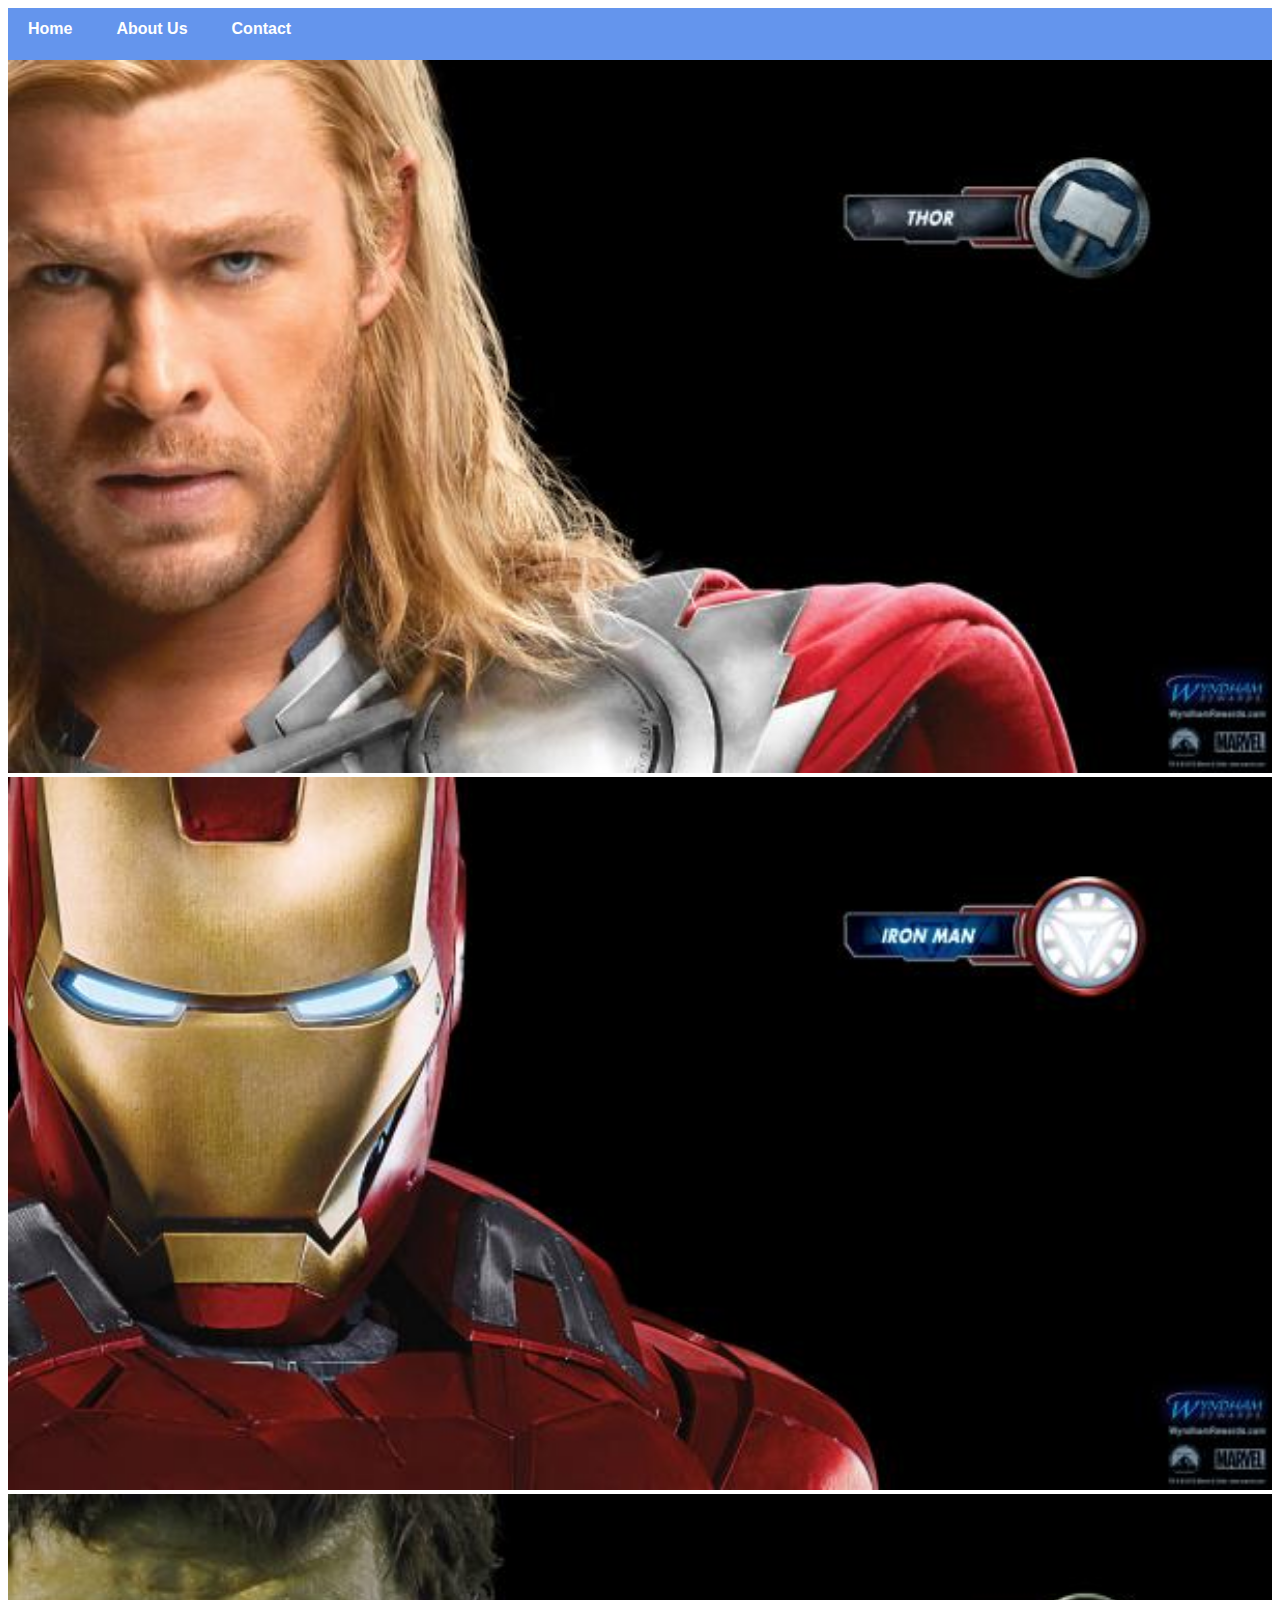
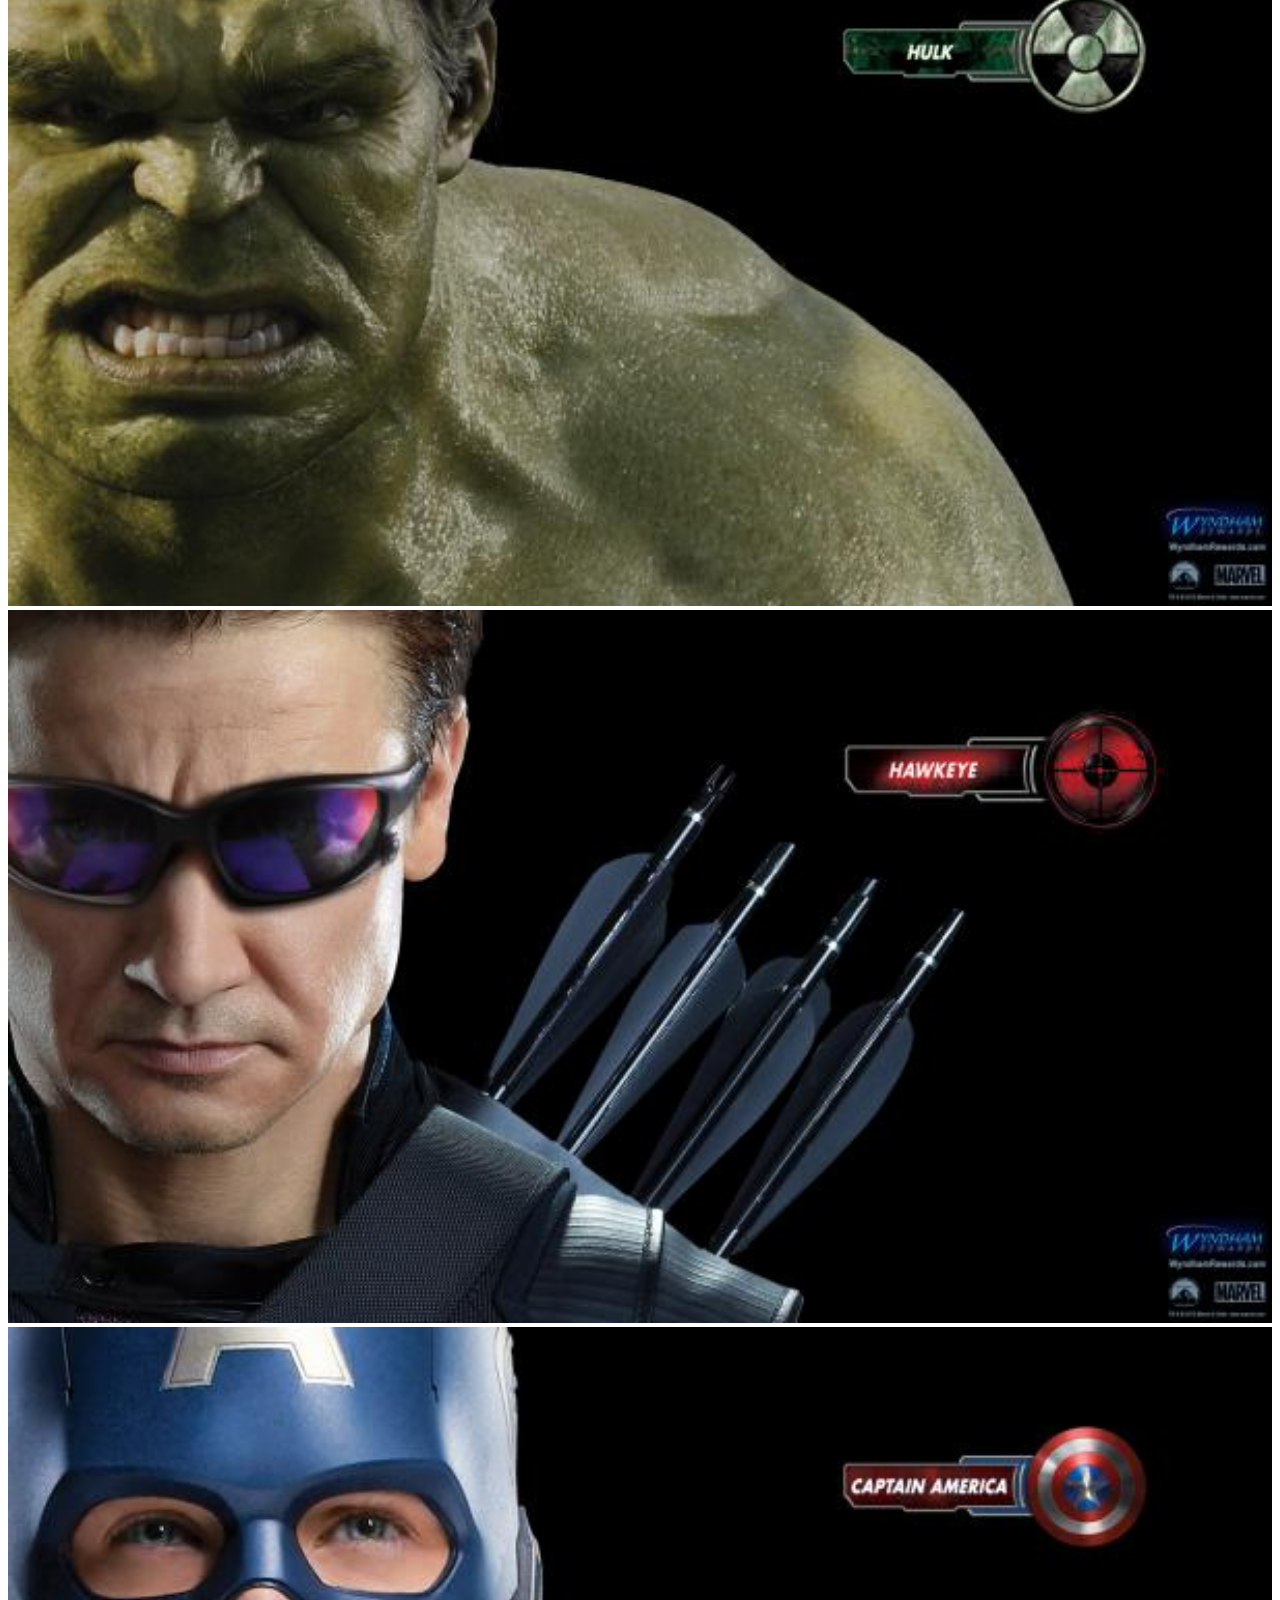
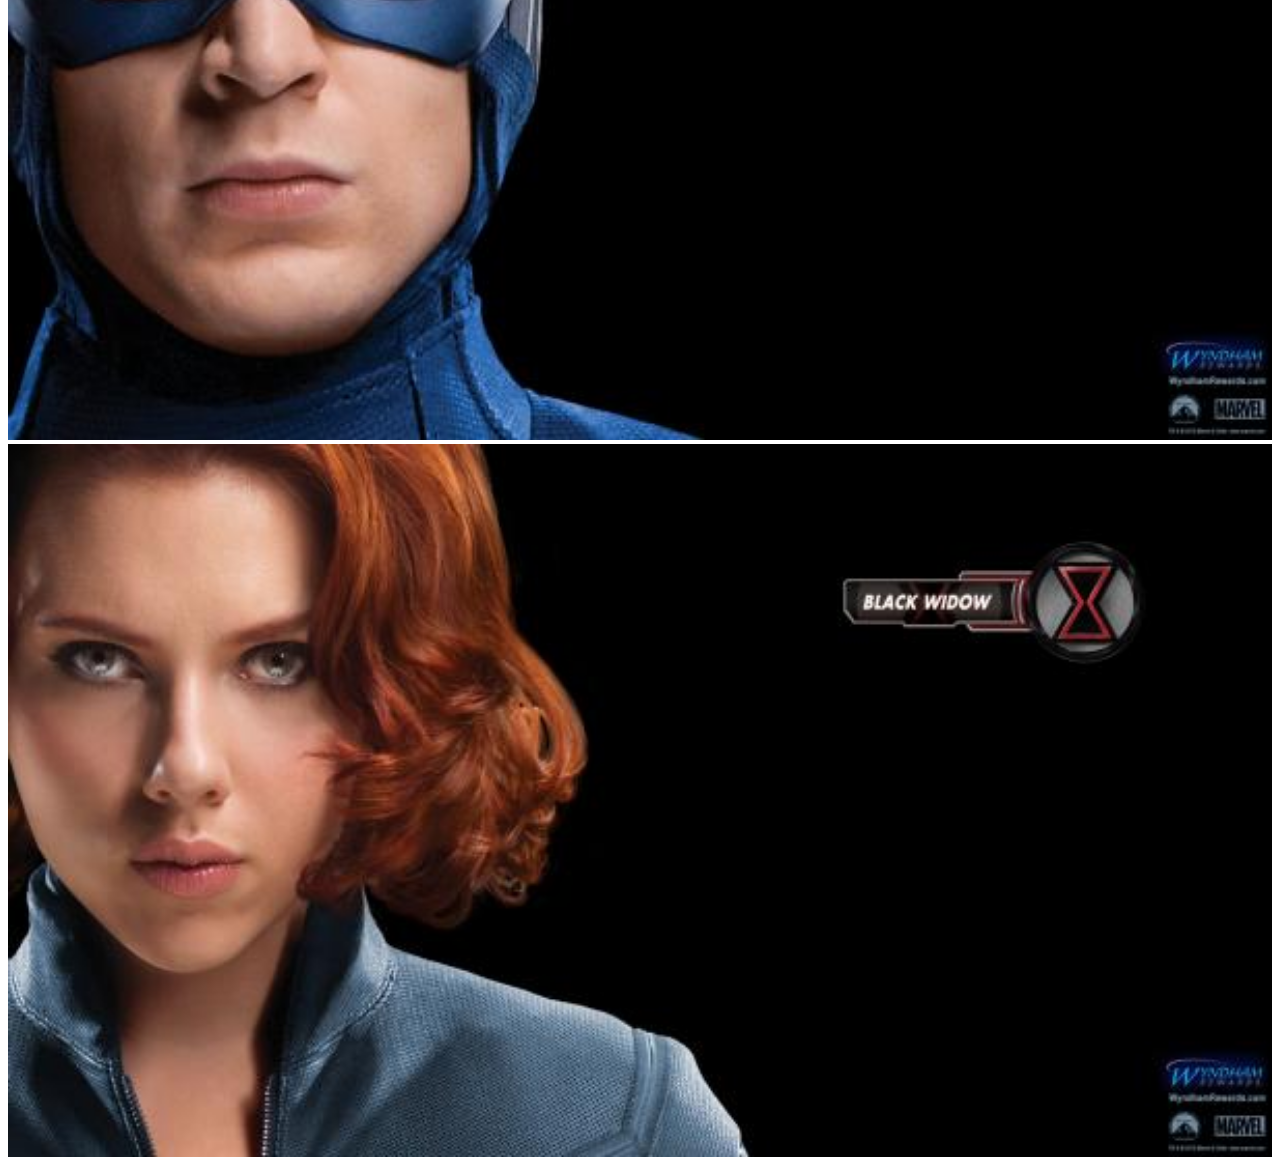
<file: index.html>
<!DOCTYPE html>
<html>
<head>
    <link rel="stylesheet" href="style.css">
    </head>
<body>
   <div id="menu">
     <a href="index.html">Home</a>
     <a href="about.html">About Us</a>
     <a href="contact.html">Contact</a>
</div>
    <div class="gallery">
        <a href="avenger-1.html"> <img src="images/avengers_01.jpg"></a>
        <a href="avenger-2.html"> <img src="images/avengers_02.jpg"></a>
        <a href="avenger-3.html"><img src="images/avengers_03.jpg"></a>
        <a href="avenger-4.html"><img src="images/avengers_04.jpg"></a>
        <a href="avenger-5.html"><img src="images/avengers_05.jpg"></a>
        <a href="avenger-6.html"><img src="images/avengers_06.jpg"></a>
    </div>
    
    </body>
</html>
</file>
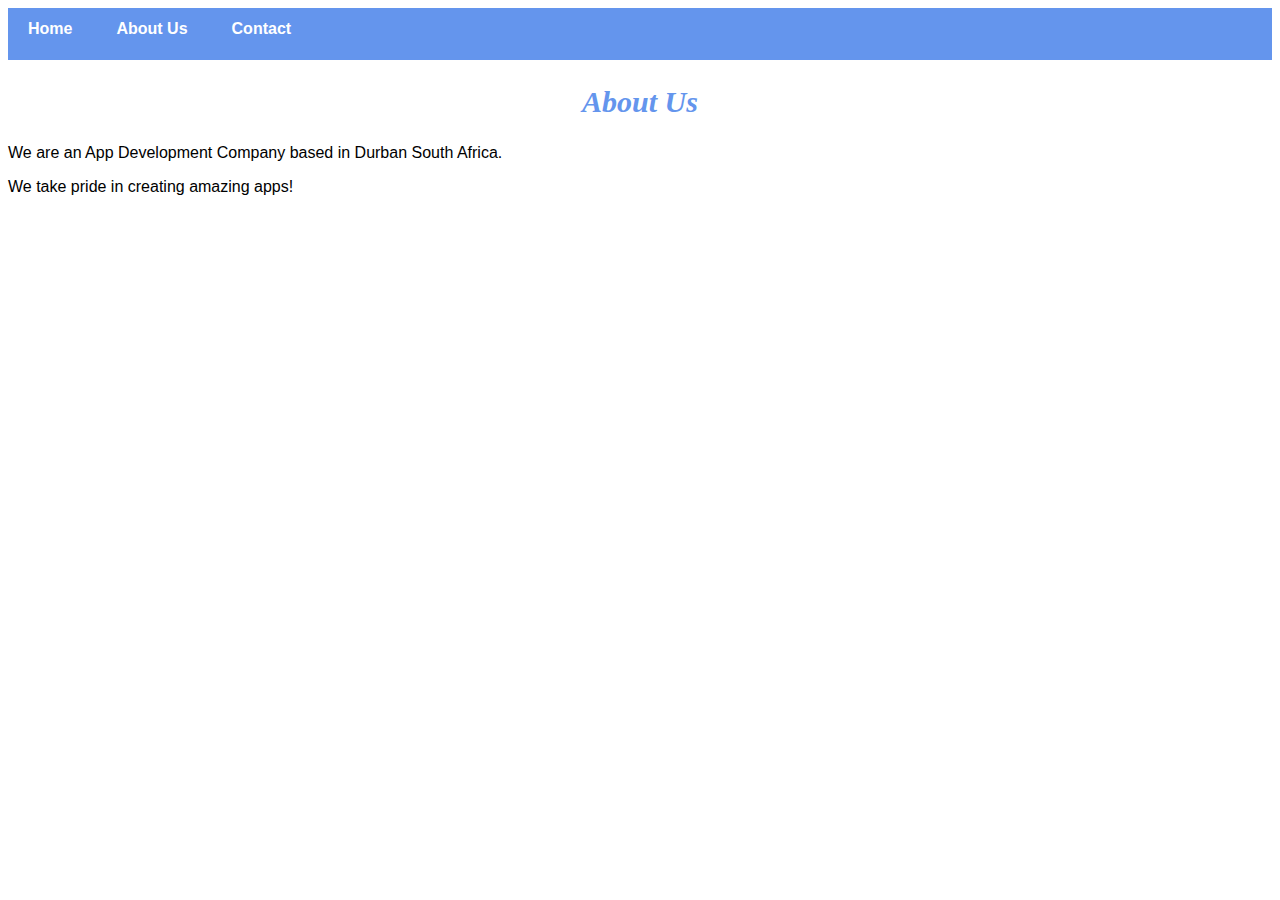
<file: about.html>
<!DOCTYPE html>
<html>
<head>
    <link rel="stylesheet" href="style.css">
    </head>
<body>
   <div id="menu">
     <a href="index.html">Home</a>
     <a href="about.html">About Us</a>
     <a href="contact.html">Contact</a>
</div>
   <h2>About Us</h2> 
    <p> We are an App Development Company based in Durban South Africa.</p>
    <p>We take pride in creating amazing apps!</p>
    </body>
</html>
</file>
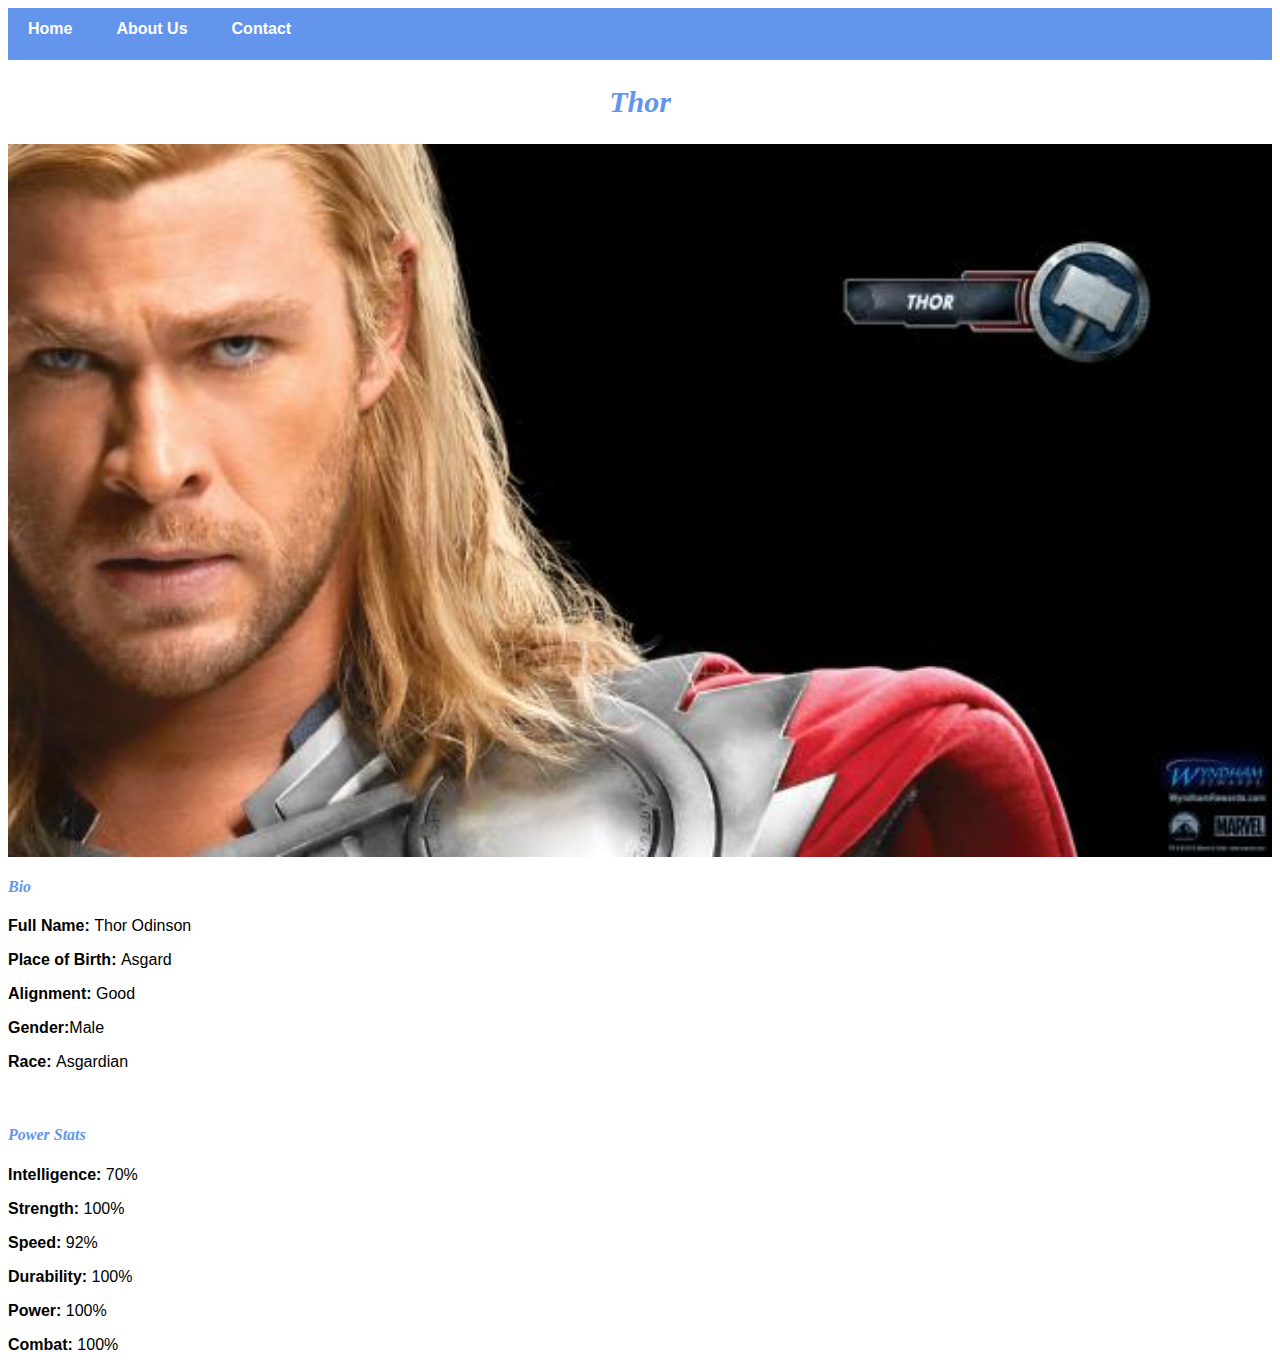
<file: avenger-1.html>
<!DOTYPE html>
<html>
<head>
    <link rel="stylesheet" href="style.css"></head>
    <body>
        <div id="menu">
     <a href="index.html">Home</a>
     <a href="about.html">About Us</a>
     <a href="contact.html">Contact</a>
</div>
        <h2>Thor</h2>
    <div class="gallery">
        <img src="images/avengers_01.jpg">
        </div>
    <h4>Bio</h4>
    <p><b>Full Name: </b>Thor Odinson</p>
    <p><b>Place of Birth: </b>Asgard</p>
    <p><b>Alignment: </b>Good</p>
        <p><b>Gender:</b>Male</p>
    <p><b>Race: </b>Asgardian</p>
        <br>
        <h4>Power Stats</h4>
    <p><b>Intelligence:</b> 70%</p>
    <p><b>Strength:</b> 100%</p>
    <p><b>Speed: </b>92% </p>
    <p><b>Durability:</b> 100%</p>
    <p><b>Power:</b> 100% </p>
        <p><b>Combat: </b>100%</p>
    
</body>
</html>
</file>
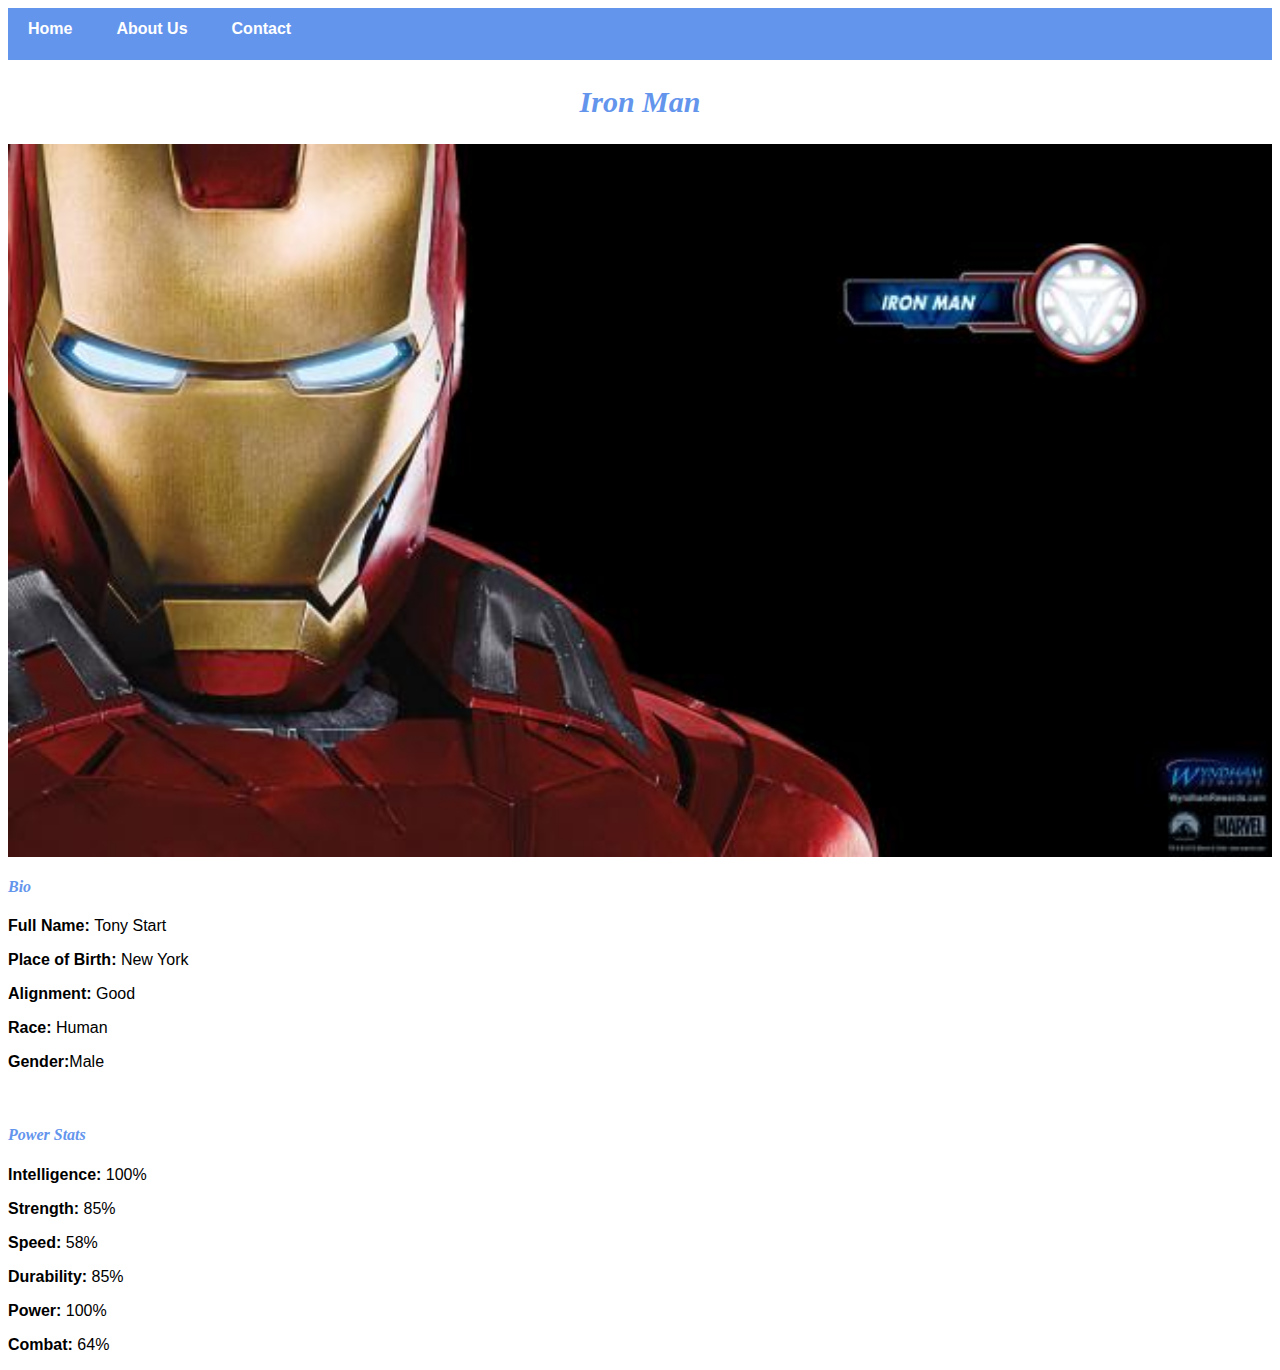
<file: avenger-2.html>
<!DOTYPE html>
<html>
<head>
    <link rel="stylesheet" href="style.css"></head>
    <body>
        <div id="menu">
     <a href="index.html">Home</a>
     <a href="about.html">About Us</a>
     <a href="contact.html">Contact</a>
</div>
        <h2>Iron Man</h2>
    <div class="gallery">
        <img src="images/avengers_02.jpg">
        </div>
    <h4>Bio</h4>
    <p><b>Full Name: </b> Tony Start</p>
    <p><b>Place of Birth: </b>New York</p>
    <p><b>Alignment: </b>Good</p>
    <p><b>Race: </b>Human</p>
        <p><b>Gender:</b>Male</p>
        <br>
        <h4>Power Stats</h4>
    <p><b>Intelligence:</b> 100%</p>
    <p><b>Strength:</b> 85%</p>
    <p><b>Speed: </b>58% </p>
    <p><b>Durability:</b> 85%</p>
    <p><b>Power:</b> 100% </p>
        <p><b>Combat: </b>64%</p>
    
</body>
</html>
</file>
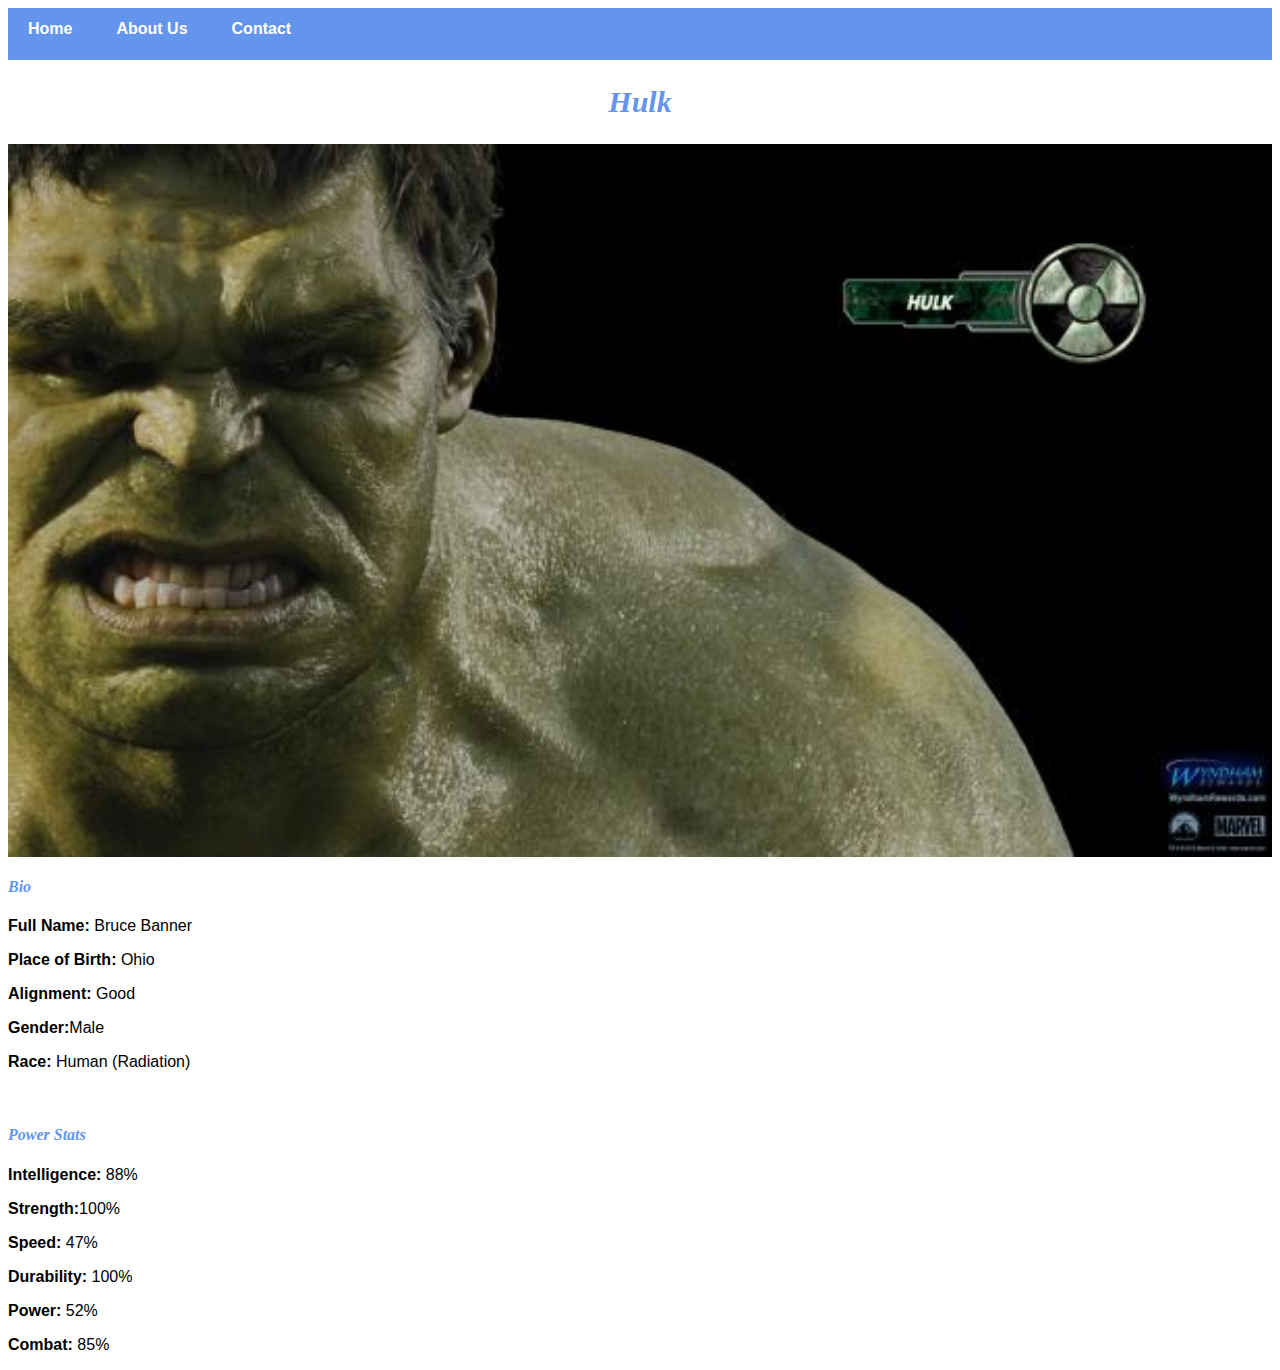
<file: avenger-3.html>
<!DOTYPE html>
<html>
<head>
    <link rel="stylesheet" href="style.css"></head>
    <body>
        <div id="menu">
     <a href="index.html">Home</a>
     <a href="about.html">About Us</a>
     <a href="contact.html">Contact</a>
</div>
        <h2>Hulk</h2>
    <div class="gallery">
        <img src="images/avengers_03.jpg">
        </div>
    <h4>Bio</h4>
    <p><b>Full Name: </b> Bruce Banner</p>
    <p><b>Place of Birth: </b>Ohio</p>
        <p><b>Alignment: </b>Good</p>
        <p><b>Gender:</b>Male</p>
    <p><b>Race: </b>Human (Radiation)</p>
        <br>
        <h4>Power Stats</h4>
    <p><b>Intelligence:</b> 88%</p>
    <p><b>Strength:</b>100%</p>
    <p><b>Speed: </b>47% </p>
    <p><b>Durability:</b> 100%</p>
    <p><b>Power:</b> 52% </p>
        <p><b>Combat: </b>85%</p>
    
</body>
</html>
</file>
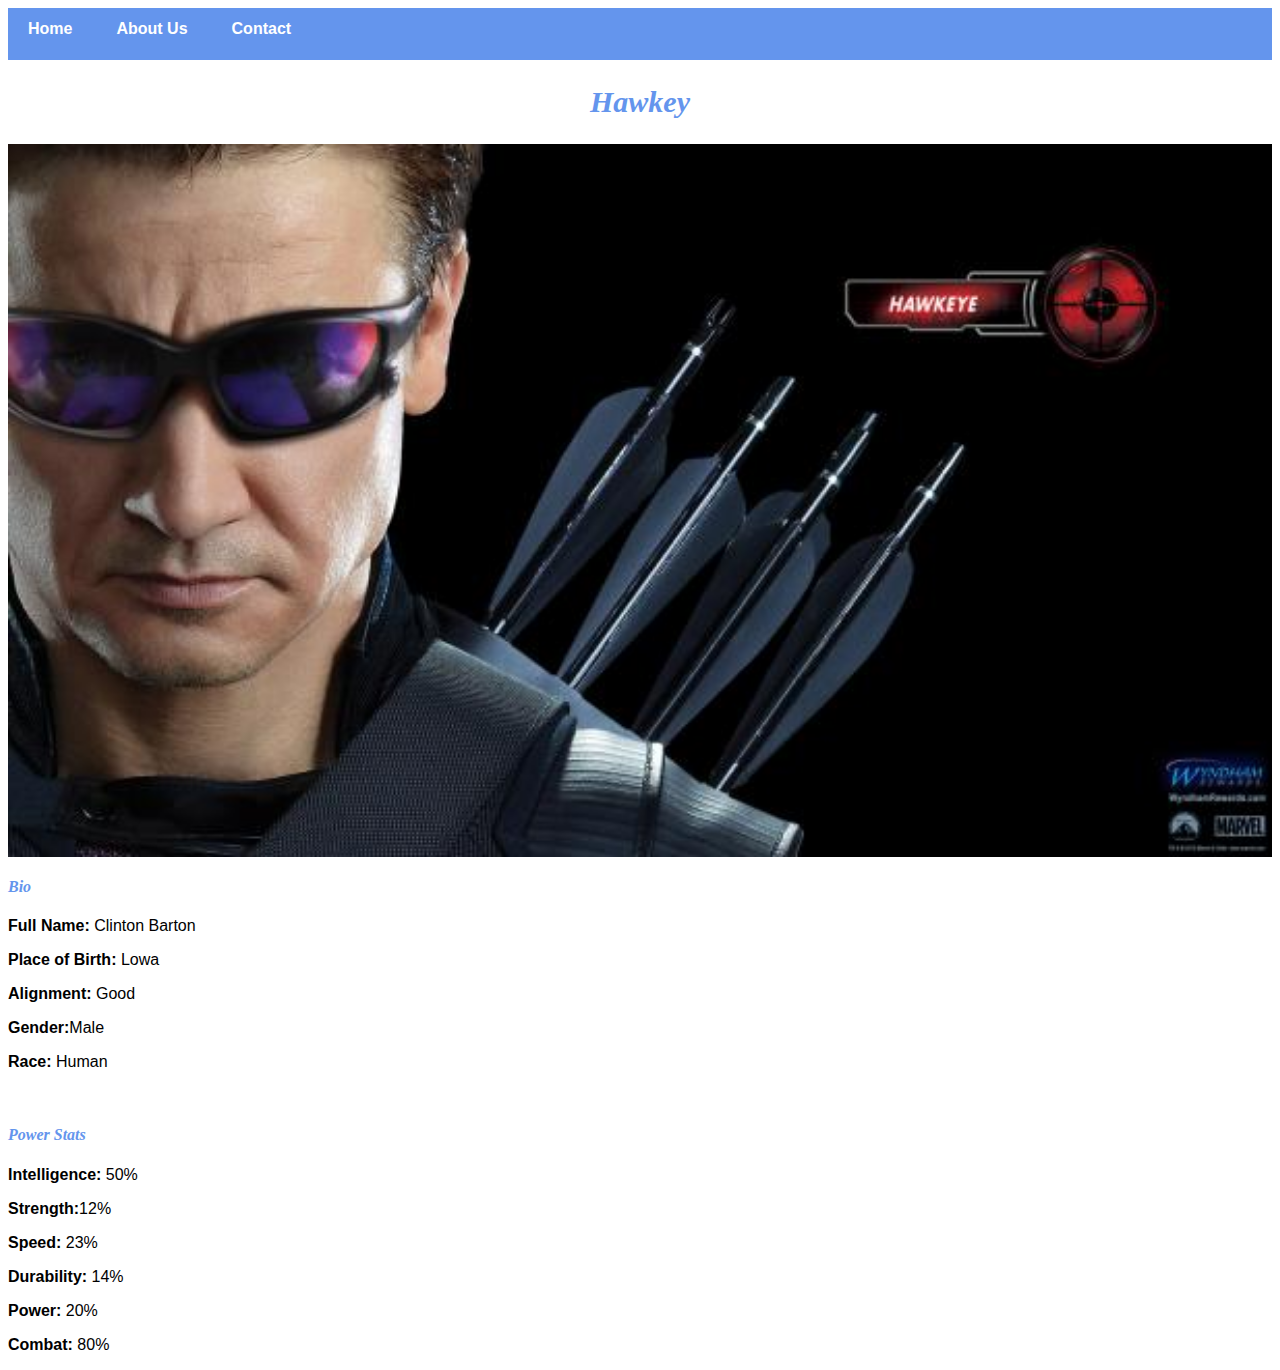
<file: avenger-4.html>
<!DOTYPE html>
<html>
<head>
    <link rel="stylesheet" href="style.css"></head>
    <body>
        <div id="menu">
     <a href="index.html">Home</a>
     <a href="about.html">About Us</a>
     <a href="contact.html">Contact</a>
</div>
        <h2>Hawkey </h2>
    <div class="gallery">
        <img src="images/avengers_04.jpg">
        </div>
    <h4>Bio</h4>
    <p><b>Full Name: </b> Clinton Barton</p>
    <p><b>Place of Birth: </b>Lowa</p>
        <p><b>Alignment: </b>Good</p>
        <p><b>Gender:</b>Male</p>
    <p><b>Race: </b>Human</p>
        <br>
        <h4>Power Stats</h4>
    <p><b>Intelligence:</b> 50%</p>
    <p><b>Strength:</b>12%</p>
    <p><b>Speed: </b>23% </p>
    <p><b>Durability:</b> 14%</p>
    <p><b>Power:</b> 20% </p>
        <p><b>Combat: </b>80%</p>
    
</body>
</html>
</file>
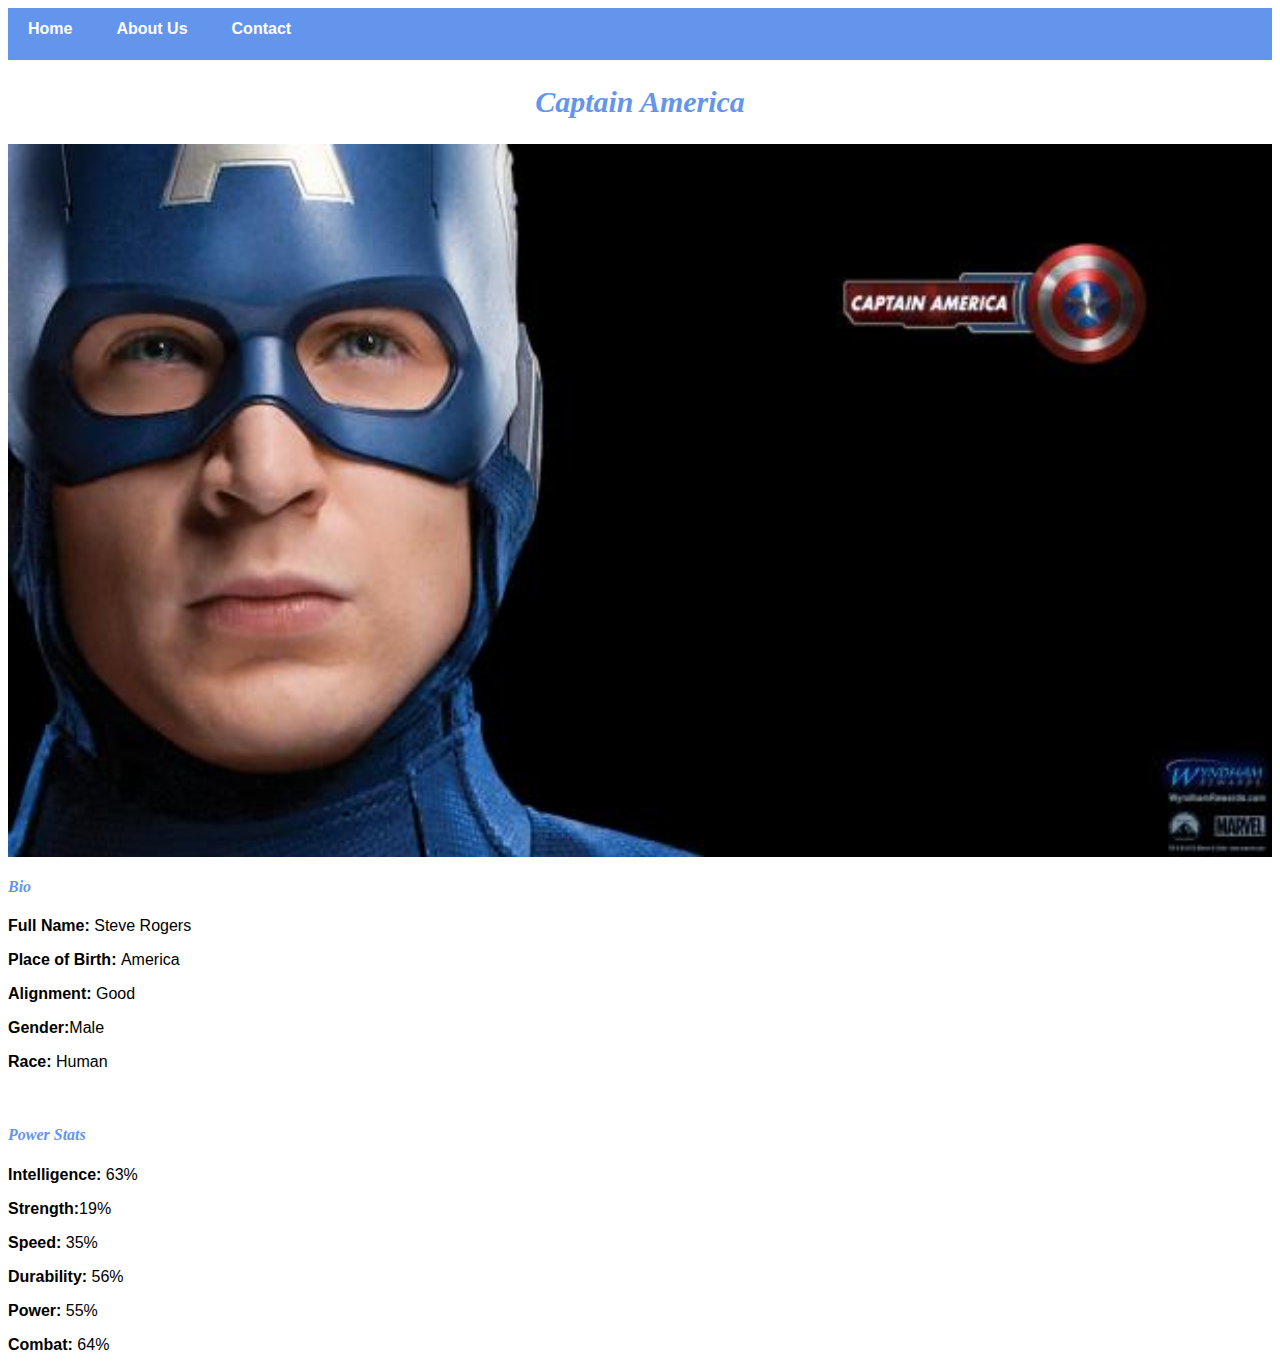
<file: avenger-5.html>
<!DOTYPE html>
<html>
<head>
    <link rel="stylesheet" href="style.css"></head>
    <body>
        <div id="menu">
    <a href="index.html">Home</a>
     <a href="about.html">About Us</a>
     <a href="contact.html">Contact</a>
</div>
        <h2>Captain America </h2>
    <div class="gallery">
        <img src="images/avengers_05.jpg">
        </div>
    <h4>Bio</h4>
    <p><b>Full Name: </b> Steve Rogers</p>
    <p><b>Place of Birth: </b>America</p>
        <p><b>Alignment: </b>Good</p>
        <p><b>Gender:</b>Male</p>
    <p><b>Race: </b>Human</p>
        <br>
        <h4>Power Stats</h4>
    <p><b>Intelligence:</b> 63%</p>
    <p><b>Strength:</b>19%</p>
    <p><b>Speed: </b>35% </p>
    <p><b>Durability:</b> 56%</p>
    <p><b>Power:</b> 55% </p>
        <p><b>Combat: </b>64%</p>
    
</body>
</html>
</file>
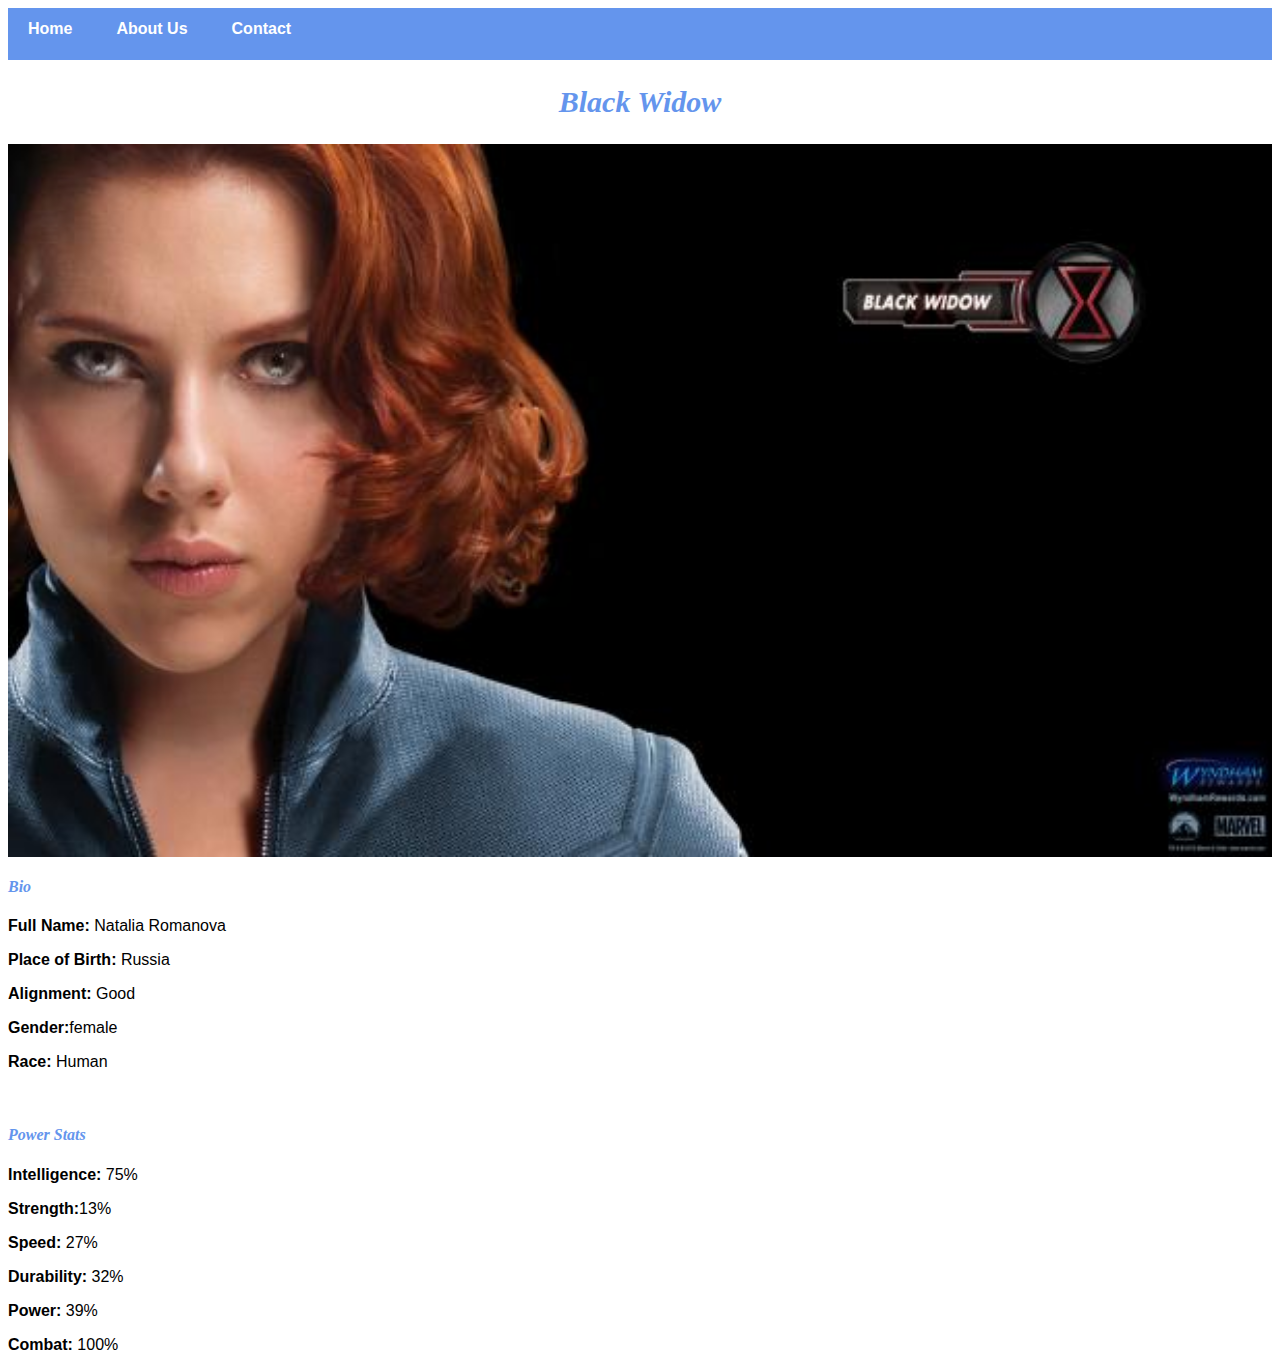
<file: avenger-6.html>
<!DOTYPE html>
<html>
<head>
    <link rel="stylesheet" href="style.css"></head>
    <body>
        <div id="menu">
     <a href="index.html">Home</a>
     <a href="about.html">About Us</a>
     <a href="contact.html">Contact</a>
</div>
        <h2>Black Widow </h2>
    <div class="gallery">
        <img src="images/avengers_06.jpg">
        </div>
    <h4>Bio</h4>
    <p><b>Full Name: </b> Natalia Romanova</p>
    <p><b>Place of Birth: </b>Russia</p>
        <p><b>Alignment: </b>Good</p>
        <p><b>Gender:</b>female</p>
    <p><b>Race: </b>Human</p>
        <br>
        <h4>Power Stats</h4>
    <p><b>Intelligence:</b> 75%</p>
    <p><b>Strength:</b>13%</p>
    <p><b>Speed: </b>27% </p>
    <p><b>Durability:</b> 32%</p>
    <p><b>Power:</b> 39% </p>
        <p><b>Combat: </b>100%</p>
    
</body>
</html>
</file>
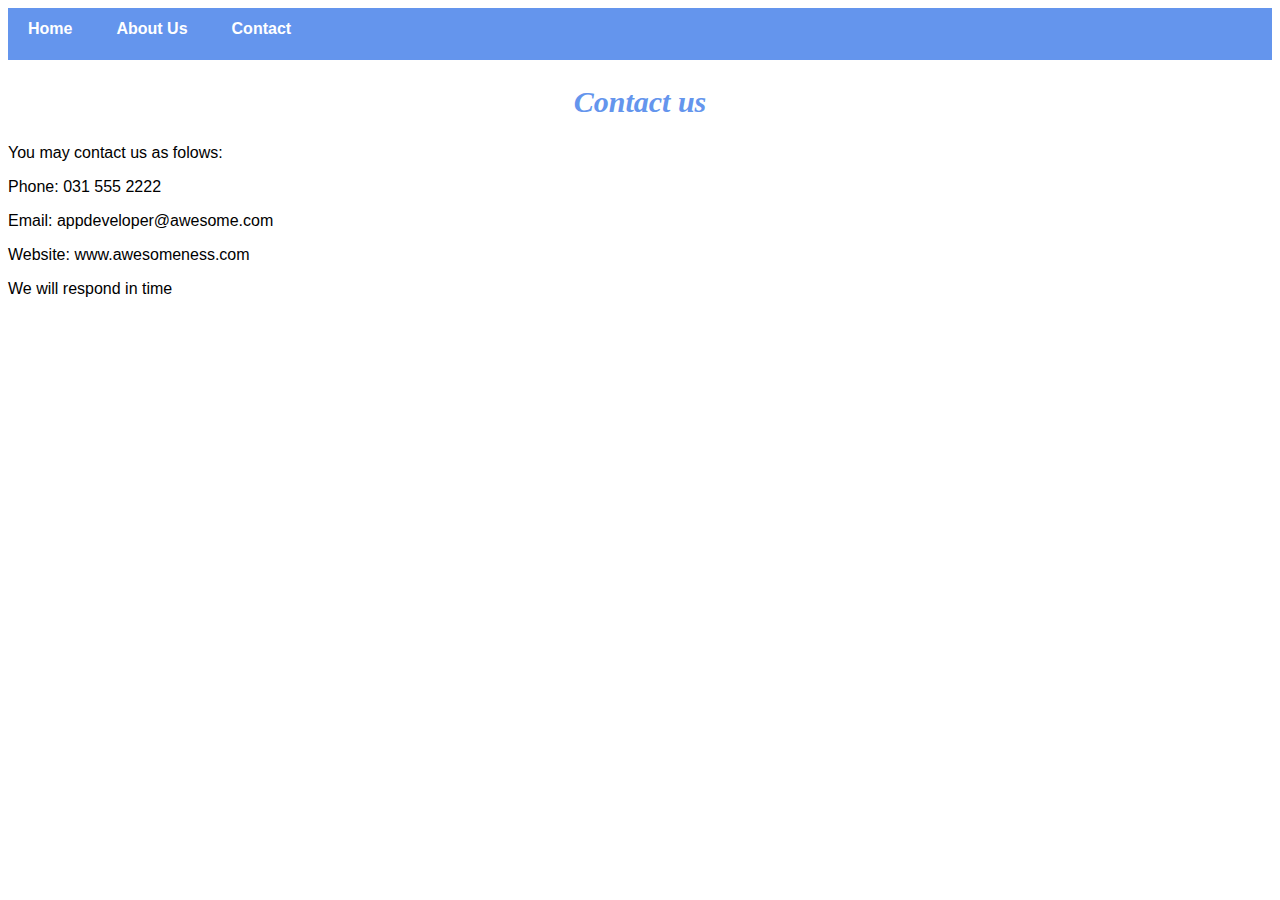
<file: contact.html>
<!DOCTYPE html>
<html>
<head>
    <link rel="stylesheet" href="style.css">
    </head>
<body>
   <div id="menu">
     <a href="index.html">Home</a>
     <a href="about.html">About Us</a>
     <a href="contact.html">Contact</a>
</div>
   <h2>Contact us</h2> 
    <p> You may contact us as folows:</p>
    <p>Phone: 031 555 2222</p>
    <p>Email: appdeveloper@awesome.com</p>
    <p>Website: www.awesomeness.com</p>
	<p>We will respond in time</p>
    </body>
</html>
</file>
<file: style.css>
.gallery img{
    width:100%;
}

h2{
    font-family: Impact, fantasy;
    text-align: center;
    font-size: 30px;
    color: cornflowerblue;
    font-style: italic;
}

h4{
    font-family: Impact, fantasy;
    font-size: 20p;
    font-style: italic;
    color: cornflowerblue;
}

p{
    font-family: Helvetica, sans-serif;
}
#menu{
      width:100%;
      height:40px;
      background-color: cornflowerblue;
    padding-top: 12px;
}

#menu a{
    color:#ffffff;
    font-family: Helvetics, sans-serif;
    font-size: : 18px;
    text-decoration: none;
    font-weight: 800;
    padding-left: 20px;
    padding-right: 20px;
}

#menu a:hover{
    color: #5077bd
}
</file>
